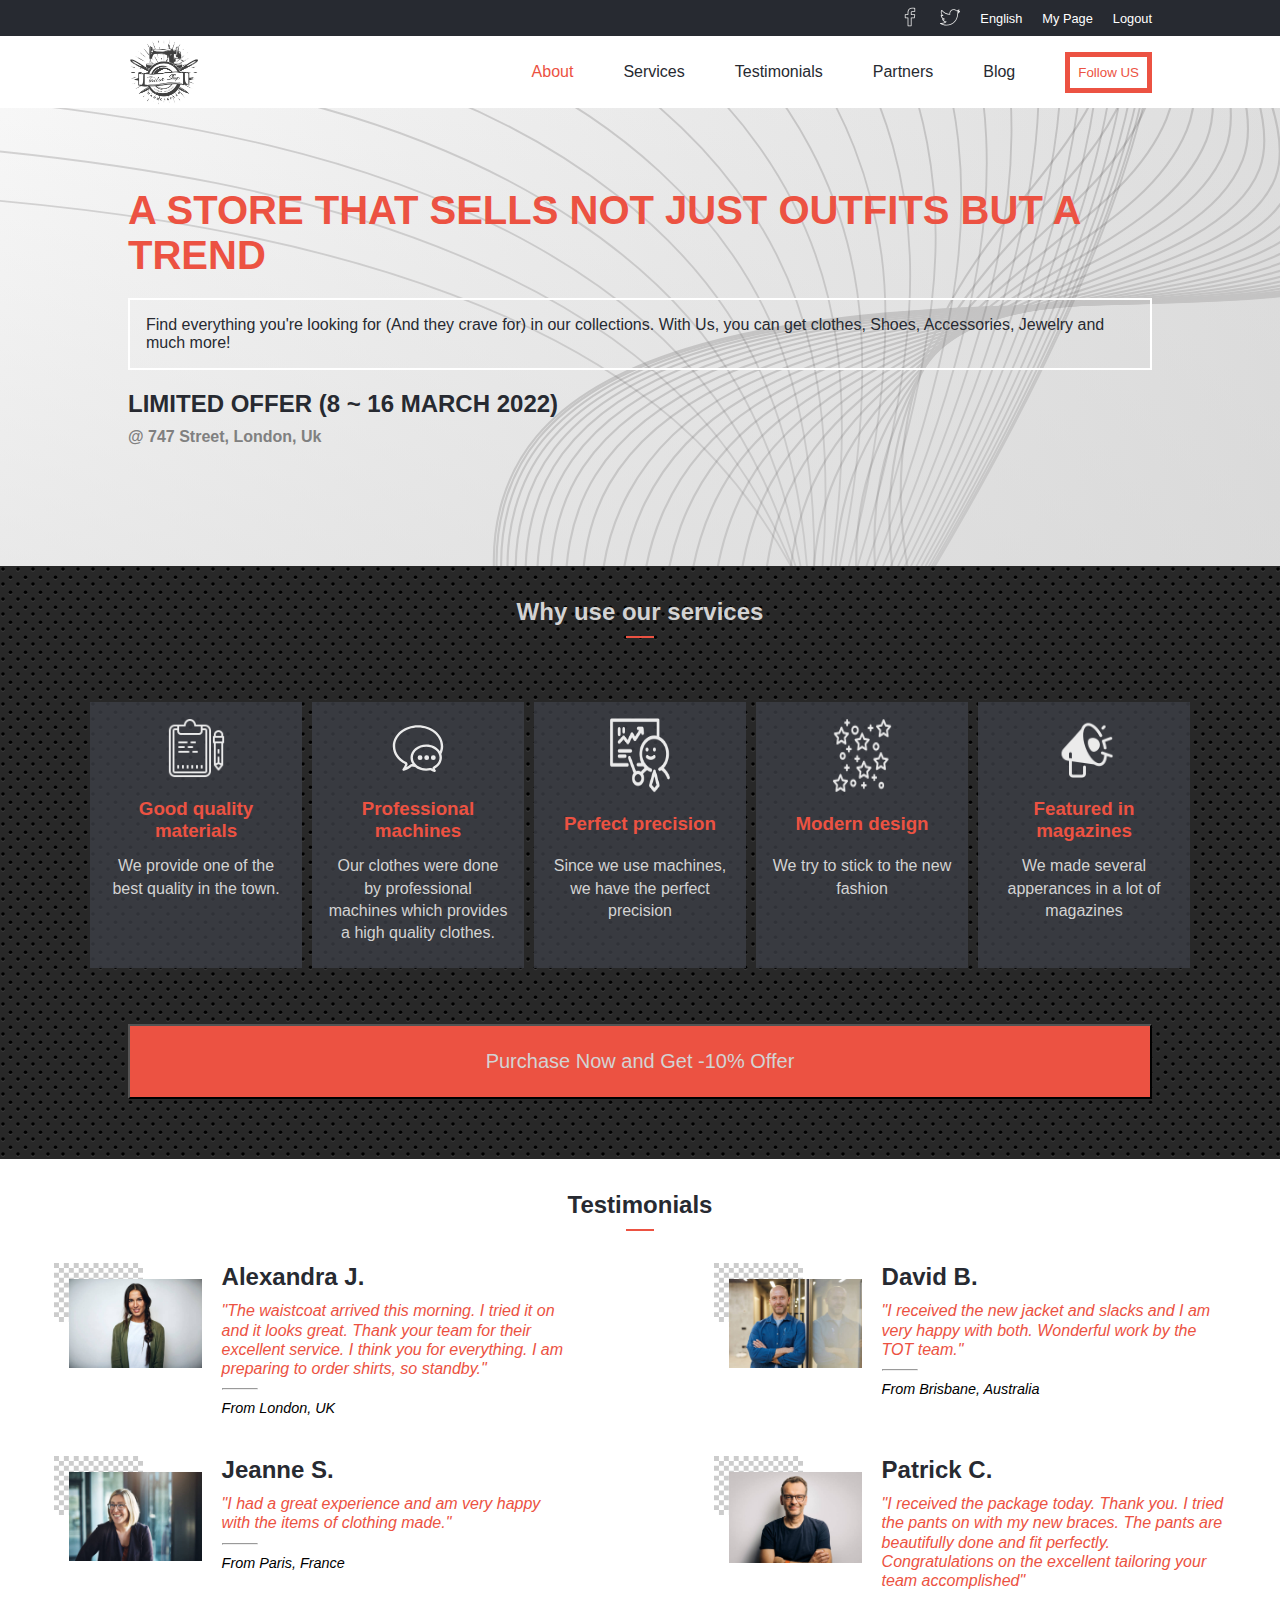
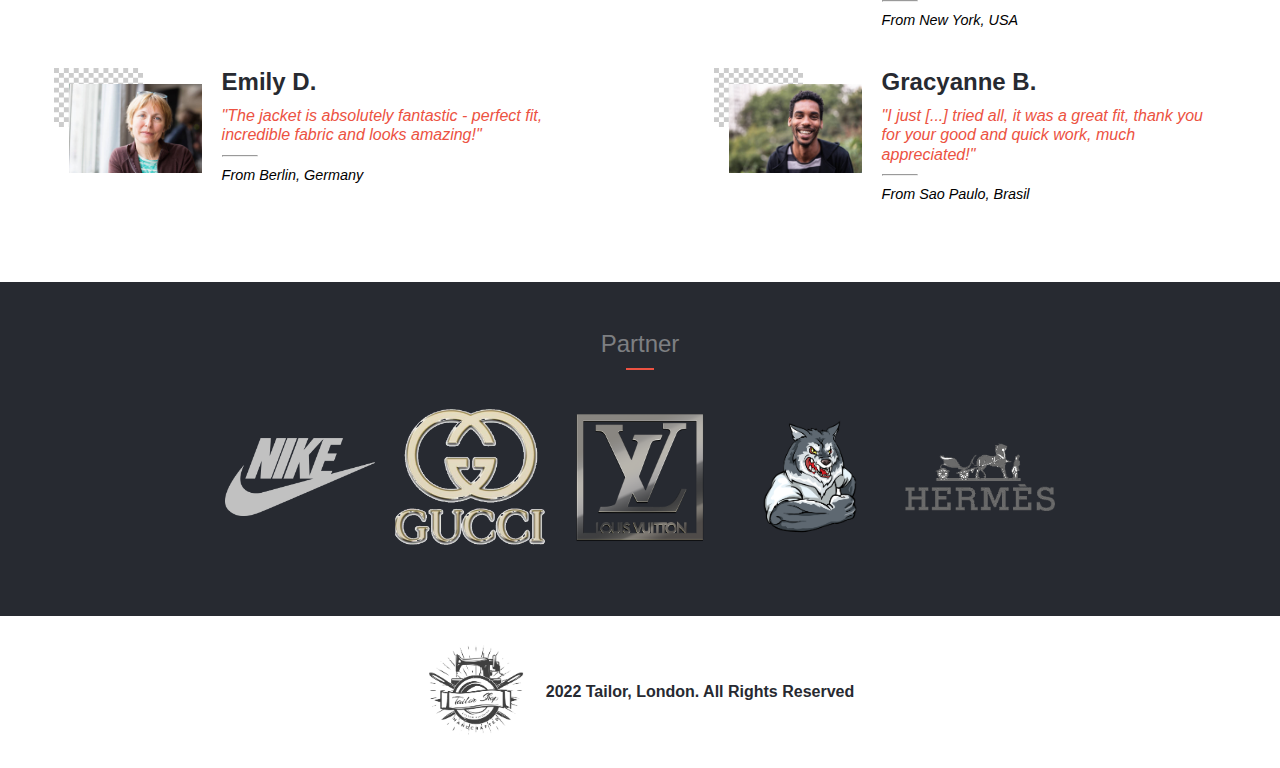
<file: index.html>
<!DOCTYPE html>
<html lang="en">

<head>
    <meta charset="UTF-8">
    <meta http-equiv="X-UA-Compatible" content="IE=edge">
    <meta name="viewport" content="width=device-width, initial-scale=1.0">
    <title>Best tailoring services</title>
    <link rel="stylesheet" href="style.css">
</head>

<body>
    <header id="header">
        <div class="header-top">
            <div class="wrapper">
                <nav>
                    <ul class="top-nav">
                        <li><img src="images/icons/fb-icon.svg" alt="fb-icon"></li>
                        <li><img src="images/icons/twitter-icon.svg" alt="twitter-icon"></li>
                        <li>English</li>
                        <li>My Page</li>
                        <li>Logout</li>
                    </ul>
                </nav>
            </div>
        </div>

        <div class="header-main">
            <div class="wrapper">
                <nav class="main-nav">
                    <div class="icon-nav">
                        <a href="index.html"><img src="images/logo.jpg" alt="logo image"></a>
                    </div>
                    <div class="icon-menu-mobile">
                        <img src="images/icons/hamburger-icon.svg" alt="Hamburger icon">
                    </div>
                    <ul class="bottom-nav">
                        <li><a  class="active" href="about.html">About</a>
                        <li><a href="#program">Services</a></li>
                        <li><a href="#testimonials">Testimonials</a></li>
                        <li><a href="#partners">Partners</a></li>
                        <li><a href="#">Blog</a></li>
                        <li><button type="button">Follow US</button></li>
                    </ul>
                </nav>
            </div>
        </div>

        <div class="nav-mobile">
            <div class="cross">
                <img src="images/icons/cross.svg" alt="cross">
            </div>
            <ul class="container">
                <li><a href="about.html">About</a>
                <li><a href="#program">Services</a></li>
                <li><a href="#testimonials">Testimonials</a></li>
                <li><a href="#partners">Partners</a></li>
                <li><a href="#">Blog</a></li>
            </ul>    
        </div>
    </header>

    <main>
        <section id="headline">
            <div class="wrapper headline-content">
                <h1>A store that sells not just outfits but a trend</h1>
                <div class="headline-description">
                    <p>Find everything you're looking for (And they crave for) in our collections.
                        With Us, you can get clothes, Shoes, Accessories, Jewelry and much more!</p>
                </div>
                <div class="headline-footer">
                    <h2>Limited Offer (8 ~ 16 March 2022)</h2>
                    <h3>@ 747 Street, London, Uk</h3>
                </div>
            </div>
        </section>

        <section id="program">
            <div class="program-title">
                <h2>Why use our services</h2>
                <hr>
            </div>
            <div class="wrapper program-content">
                <div class="program-card">
                    <div class="card-icon">
                        <img src="images/icons/icon1.png" alt="icon 1">
                        <h3>Good quality materials</h3>
                    </div>
                    <div class="card-description">
                        <p>We provide one of the best quality in the town.</p>
                    </div>
                </div>
                <div class="program-card">
                    <div class="card-icon">
                        <img src="images/icons/icon2.svg" alt="icon 2">
                        <h3>Professional machines</h3>
                    </div>
                    <div class="card-description">
                        <p>Our clothes were done by professional machines which provides a high quality clothes.</p>
                    </div>
                </div>
                <div class="program-card">
                    <div class="card-icon">
                        <img src="images/icons/icon3.png" alt="icon 3">
                        <h3>Perfect precision </h3>
                    </div>
                    <div class="card-description">
                        <p>Since we use machines, we have the perfect precision</p>
                    </div>
                </div>
                <div class="program-card">
                    <div class="card-icon">
                        <img src="images/icons/icon4.png" alt="icon 4">
                        <h3>Modern design</h3>
                    </div>
                    <div class="card-description">
                        <p>We try to stick to the new fashion</p>
                    </div>
                </div>
                <div class="program-card">
                    <div class="card-icon">
                        <img src="images/icons/icon5.png" alt="icon 5">
                        <h3>Featured in magazines</h3>
                    </div>
                    <div class="card-description">
                        <p>We made several apperances in a lot of magazines</p>
                    </div>
                </div>
            </div>
            <div class="program-btn">
                <button type="button">Purchase Now and Get -10% Offer</button>
            </div>
        </section>

        <section id="testimonials">
            <div class="testimonial-title">
                <h2>Testimonials</h2>
                <hr>
            </div>
            <div class="testimonial-container">
            </div>
            <div class="testimonial-btn">
                <button type="button">More <img src="images/icons/down-arrow.svg" alt="down icon"></button>
            </div>
        </section>

        <section id="partners">
            <div class="partner-title">
                <h2>Partner</h2>
                <hr>
            </div>

            <div class="partner-card">
                <div class="partner-logo">
                    <img src="images/partner1.png" alt="partner 1">
                </div>
                <div class="partner-logo">
                    <img src="images/partner2.png" alt="partner 2">
                </div>
                <div class="partner-logo">
                    <img src="images/partner3.png" alt="partner 3">
                </div>
                <div class="partner-logo">
                    <img src="images/partner4.png" alt="partner 4">
                </div>
                <div class="partner-logo">
                    <img src="images/partner5.png" alt="partner 5">
                </div>
            </div>
        </section>
    </main>
    <footer id="footer">
        <div class="footer-logo">
            <img src="images/logo.jpg" alt="logo">
        </div>
        <div class="footer-content">
            <p>2022 Tailor, London. All rights Reserved</p>
        </div>
    </footer>
    <script src="main.js"></script>
</body>

</html>
</file>
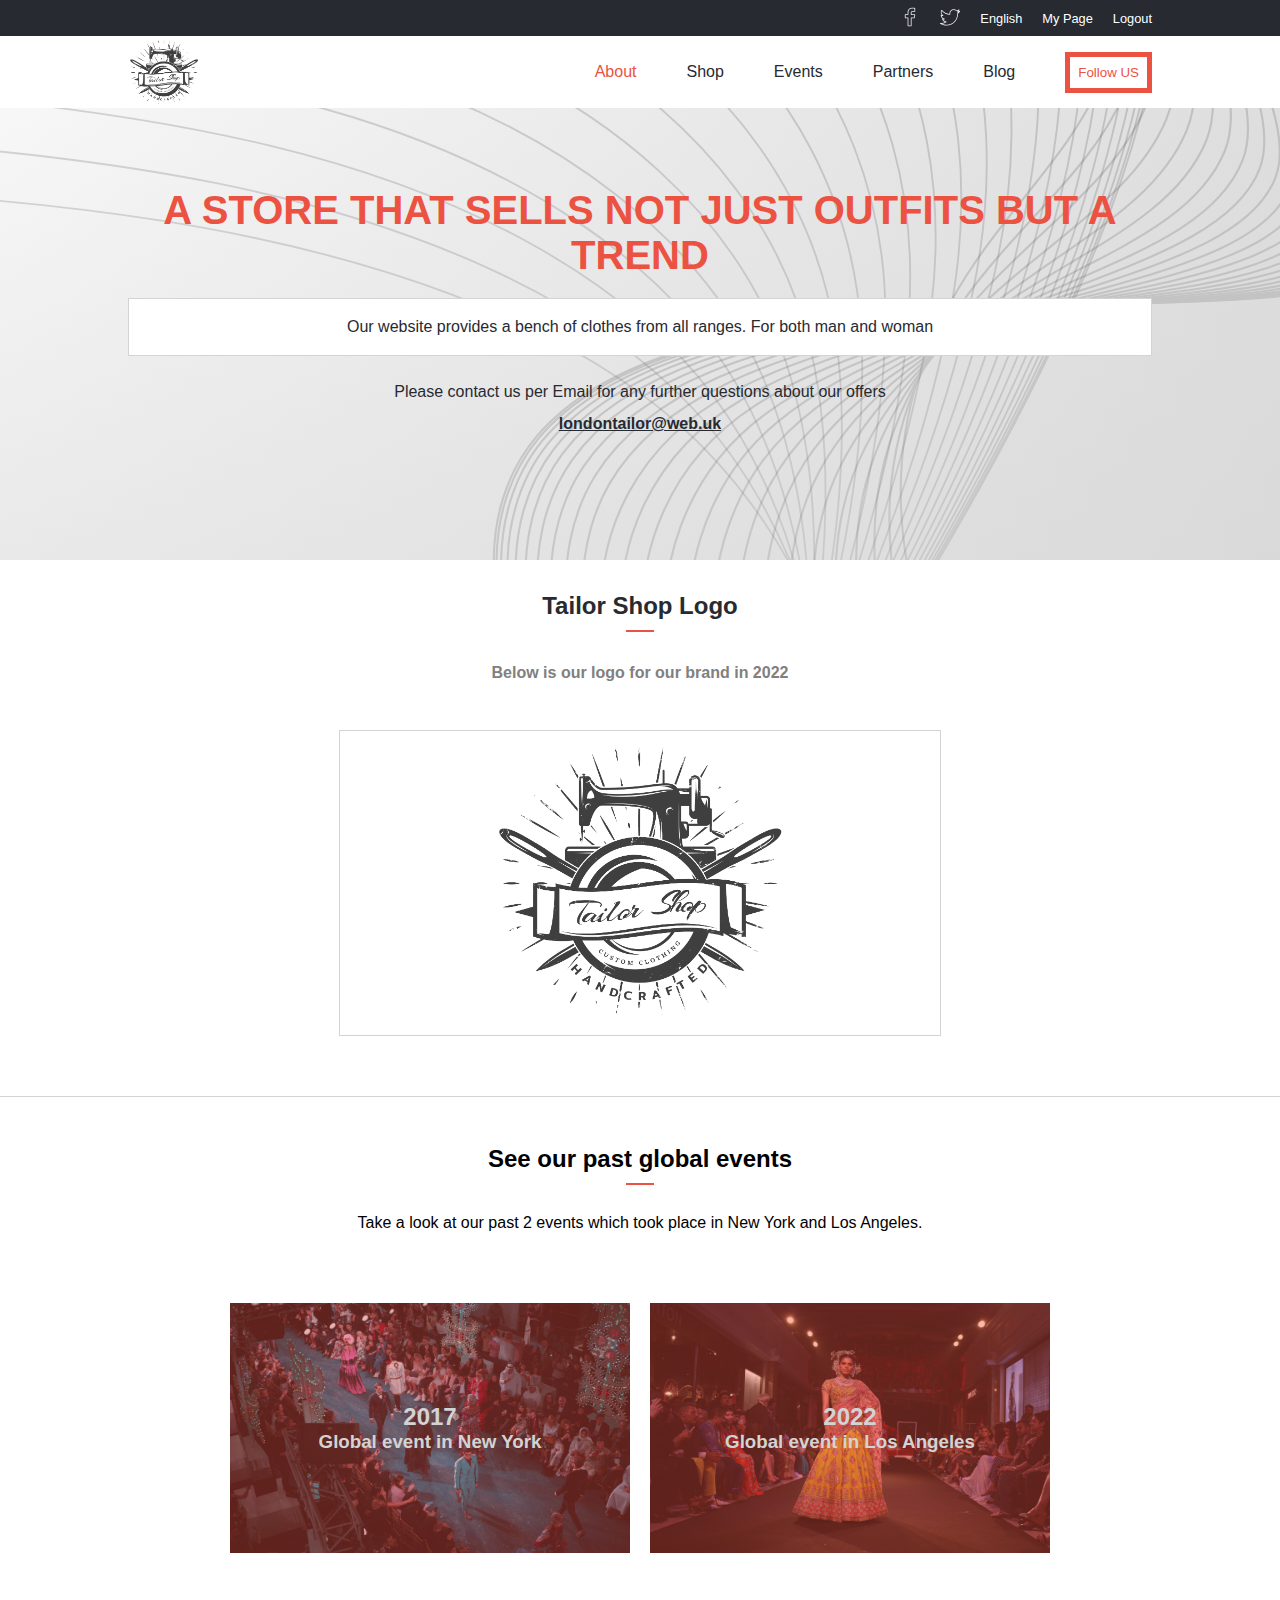
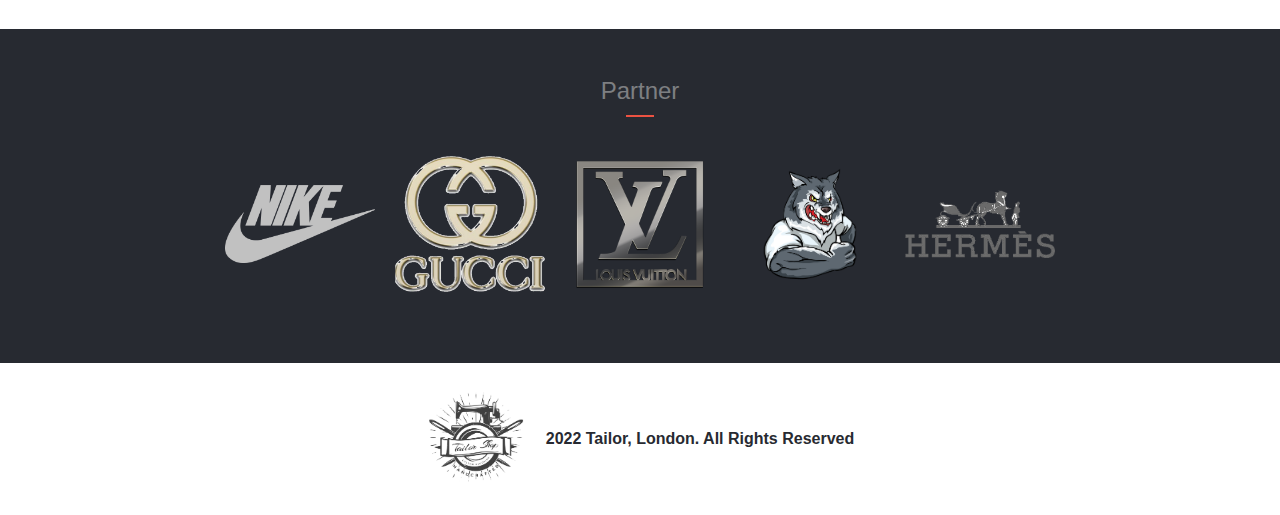
<file: about.html>
<!DOCTYPE html>
<html lang="en">

<head>
    <meta charset="UTF-8">
    <meta http-equiv="X-UA-Compatible" content="IE=edge">
    <meta name="viewport" content="width=device-width, initial-scale=1.0">
    <title>About us</title>
    <link rel="stylesheet" href="style.css">
</head>

<body>
    <header id="header">
        <div class="header-top">
            <div class="wrapper">
                <nav>
                    <ul class="top-nav">
                        <li><img src="images/icons/fb-icon.svg"></li>
                        <li><img src="images/icons/twitter-icon.svg"></li>
                        <li>English</li>
                        <li>My Page</li>
                        <li>Logout</li>
                    </ul>
                </nav>
            </div>
        </div>

        <div class="header-main">
            <div class="wrapper">
                <nav class="main-nav">
                    <div class="icon-nav">
                        <a href="index.html"><img src="images/logo.jpg" alt="logo image"></a>
                    </div>
                    <div class="icon-menu-mobile">
                        <img src="images/icons/hamburger-icon.svg" alt="Hamburger icon">
                    </div>
                    <ul class="bottom-nav">
                        <li><a  class="active" href="about.html">About</a>
                        <li><a href="#logo">Shop</a></li>
                        <li><a href="#past-events">Events</a></li>
                        <li><a href="#partners">Partners</a></li>
                        <li><a href="#">Blog</a></li>
                        <li><button type="button">Follow US</button></li>
                    </ul>
                </nav>
            </div>
        </div>

        <div class="nav-mobile">
            <div class="cross">
                <img src="images/icons/cross.svg" alt="cross">
            </div>
            <ul class="container">
                <li><a href="about.html">About</a>
                <li><a href="#logo">Shop</a></li>
                <li><a href="#past-events">Events</a></li>
                <li><a href="#partners">Partners</a></li>
                <li><a href="#">Blog</a></li>
            </ul>    
        </div>
    </header>

    <main>
        <section id="headline">
            <div class="wrapper headline-content t-center">
                <h1>A store that sells not just outfits but a trend</h1>
                <div class="headline-about-description">
                    <p>Our website provides a bench of clothes from all ranges. For both man and woman</p>
                </div>
                <div class="headline-about-footer">
                    <h2>Please contact us per Email for any further questions about our offers</h2>
                    <h3>londontailor@web.uk</h3>
                </div>
            </div>
        </section>
        <section id="logo">
            <div class="logo-title">
                <h2>Tailor Shop Logo</h2>
                <hr>
            </div>
            <div class="logo-description">
                <p class="t-center">Below is our logo for our brand in 2022</p>
            </div>
            <div class="logo-content">
                <img src="images/logo.jpg" alt="logo">
            </div>
        </section>
        <section id="past-events">
            <div class="events-title">
                <h2>See our past global events</h2>
                <hr>
                <p class="t-center">Take a look at our past 2 events which took place in New York and Los Angeles.</p>
            </div>
            <div class="events-container">
                <div class="event-card">
                    <h2>2017</h2>
                    <h3>Global event in New York</h3>
                </div>
                <div class="event-card">
                    <h2>2022</h2>
                    <h3>Global event in Los Angeles</h3>
                </div>
            </div>
        </section>

        <section id="partners">
            <div class="partner-title">
                <h2>Partner</h2>
                <hr>
            </div>

            <div class="partner-card">
                <div class="partner-logo">
                    <img src="images/partner1.png" alt="partner 1">
                </div>
                <div class="partner-logo">
                    <img src="images/partner2.png" alt="partner 2">
                </div>
                <div class="partner-logo">
                    <img src="images/partner3.png" alt="partner 3">
                </div>
                <div class="partner-logo">
                    <img src="images/partner4.png" alt="partner 4">
                </div>
                <div class="partner-logo">
                    <img src="images/partner5.png" alt="partner 5">
                </div>
            </div>
        </section>
    </main>
    <footer id="footer" class="d-flex about-footer">
        <div class="footer-logo">
            <img src="images/logo.jpg" alt="logo">
        </div>
        <div class="footer-content">
            <p>2022 Tailor, London. All rights Reserved</p>
        </div>
    </footer>

    <script src="main.js"></script>
</body>

</html>
</file>
<file: style.css>
:root {
  --red-color: #ec5242;
  --black-color: #272a31;
  --grey-color: #d3d3d3;
  --white-color: #fff;
}

@import url('https://fonts.googleapis.com/css2?family=Lato:ital,wght@0,100;0,300;0,400;0,700;0,900;1,100;1,300;1,400;1,700;1,900&display=swap');

* {
  margin: 0;
  padding: 0;
  font-family: 'Lato', sans-serif;
  scroll-behavior: smooth;
}

/* header section  */
#header {
  position: absolute;
  top: 0;
  left: 0;
  right: 0;
}

.wrapper {
  width: 80%;
  max-width: 1200px;
  margin: 0 auto;
}

.d-flex {
  display: flex !important;
}

.d-none {
  display: none !important;
}

.d-block {
  display: block !important;
}

.t-center {
  text-align: center !important;
}

.active {
  color: var(--red-color) !important;
}

.nav-mobile {
  width: 100%;
  height: 100vh;
  background-color: rgba(236, 82, 66, 0.8);
  backdrop-filter: blur(5px);
  position: fixed;
  top: 0;
  left: 0;
  right: 0;

  /* display: flex; */
  display: none;
  flex-direction: column;
  justify-content: center;
  align-items: center;
  z-index: 100;
}

.nav-mobile .cross {
  position: absolute;
  right: 20px;
  top: 20px;
  width: 50px;
  cursor: pointer;
}

.nav-mobile .container {
  list-style-type: none;
  display: flex;
  flex-direction: column;
  align-items: center;
  justify-content: center;
  gap: 20px;
  height: 100vh;
  width: 100%;
}

.bottom-nav li a {
  color: var(--black-color);
  text-decoration: none;
}

.nav-mobile .container li a {
  text-decoration: none;
  color: var(--grey-color);
  font-size: 2em;
}

.header-top {
  height: 36px;
  background-color: var(--black-color);
  color: #fff;
  display: none;
}

.top-nav {
  list-style-type: none;
  display: flex;
  justify-content: flex-end;
  align-items: center;
  gap: 20px;
  font-size: 0.8em;
  height: 36px;
  max-height: 36px;
}

.card-icon img {
  height: 100%;
}

.logo-content img {
  width: 50%;
}

.top-nav li img {
  height: 20px;
}

.main-nav {
  height: 72px;
  display: flex;
  justify-content: space-between;
}

.main-nav .icon-nav {
  height: 72px;
  display: none;
}

.testimonial-btn button img {
  width: 20px;
}

.main-nav .icon-nav img {
  height: 100%;
  object-fit: cover;
}

.main-nav .icon-menu-mobile {
  display: flex;
  align-items: center;
  justify-content: center;
  cursor: pointer;
}

.bottom-nav {
  list-style-type: none;
  display: none;
  justify-content: space-between;
  align-items: center;
  gap: 50px;
}

.bottom-nav li {
  color: var(--black-color);
}

.bottom-nav button {
  padding: 8px;
  background-color: transparent;
  border: 5px solid var(--red-color);
  color: var(--red-color);
}

/* headline */

#headline {
  width: 100%;
  background-image: linear-gradient(rgba(211, 211, 211, 0.1), rgba(211, 211, 211, 0.5)), url("images/bg-mobile.svg");
  background-repeat: no-repeat;
  background-size: cover;
  padding: 120px 0;
}

.headline-content {
  display: flex;
  flex-direction: column;
  gap: 20px;
}

.headline-content h1 {
  font-size: 40px;
  color: var(--red-color);
  text-transform: uppercase;
  font-weight: 800;
}

.headline-description {
  padding: 16px;
  border: 2px solid var(--white-color);
  color: var(--black-color);
}

.headline-footer {
  display: flex;
  flex-direction: column;
  gap: 10px;
}

.headline-footer h2 {
  color: var(--black-color);
  text-transform: uppercase;
  font-weight: 900;
}

.headline-footer h3 {
  color: gray;
  font-size: 16px;
}

/* program  */
#program {
  background-image: url("[data-uri]");
}

.program-content {
  display: flex;
  flex-direction: column;
  gap: 10px;
  width: 95%;
  padding: 32px 0;
}

.program-title,
.testimonial-title,
.partner-title,
.logo-title,
.events-title {
  padding: 32px;
  display: flex;
  flex-direction: column;
  gap: 10px;
  align-items: center;
}

.program-title h2 {
  color: var(--grey-color);
}

.program-title hr,
.testimonial-title hr,
.partner-title hr,
.logo-title hr,
.events-title hr {
  border: 1px solid var(--red-color);
  background-color: var(--red-color);
  width: 26px;
}

.program-card {
  background-color: rgba(60, 63, 70, 0.8);
  padding: 16px;
  display: flex;
  align-items: center;
  justify-content: space-between;
  gap: 10px;
  line-height: 1.4em;
  height: 100px;
}

.card-icon {
  height: 40px;
  display: flex;
  align-items: center;
  gap: 20px;
  width: 40%;
}

.card-description {
  width: 50%;
}

.program-card h3 {
  color: var(--red-color);
  white-space: normal;
  word-break: break-word;
}

.card-description p {
  color: var(--grey-color);
}

.program-btn {
  width: 100%;
  text-align: center;
  margin-top: 24px;
}

.program-btn button {
  width: 80%;
  padding: 24px;
  color: var(--grey-color);
  background-color: var(--red-color);
  font-size: 20px;
  cursor: pointer;
  margin-bottom: 60px;
}

/* testimonials  */

#testimonials {
  padding-bottom: 50px;
}

.testimonial-container {
  display: flex;
  flex-direction: column;
  gap: 40px;
}

.testimonial-title h2 {
  color: var(--black-color);
}

.testimonial-card {
  width: 95%;
  margin: 0 auto;
  display: flex;
  gap: 20px;
}

.testimonial-container div:nth-child(3),
.testimonial-container div:nth-child(4),
.testimonial-container div:nth-child(5),
.testimonial-container div:nth-child(6) {
  display: none;
}

.events-title p {
  line-height: 1.5em;
  padding: 16px 0;
}

.testimonial-card .testimonial-image {
  background-image: url("images/checkerboard.svg");
  height: 100%;
  width: 30%;
  background-size: 60%;
  background-repeat: no-repeat;
}

.testimonial-card .testimonial-image img {
  width: 90%;
  float: right;
  padding-top: 16px;
}

.testimonial-card .testimonial-content {
  width: 70%;
  display: flex;
  flex-direction: column;
  gap: 10px;
}

.logo-title h2 {
  color: var(--black-color);
}

.partner-title h2 {
  color: var(--grey-color);
  opacity: 0.5;
  font-weight: 300;
}

.headline-about-footer h2 {
  font-size: 1em;
  font-weight: 200;
}

.testimonial-card .testimonial-content h2 {
  color: var(--black-color);
}

.testimonial-card .testimonial-content h4 {
  color: var(--red-color);
  font-size: 1em;
  font-weight: 300;
  font-style: italic;
  line-height: 1.2em;
}

.testimonial-card .testimonial-content hr {
  width: 10%;
}

.testimonial-card .testimonial-content p {
  font-style: italic;
  font-size: 0.9em;
}

.testimonial-btn {
  width: 90%;
  margin: 0 auto;
  margin-top: 30px;
}

.testimonial-btn button {
  background-color: transparent;
  width: 100%;
  padding: 16px;
  border: 2px solid var(--grey-color);
  text-transform: uppercase;
  display: flex;
  justify-content: center;
  align-items: center;
  gap: 5px;
  cursor: pointer;
}

/* partners */
#partners {
  background-color: var(--black-color);
  padding: 16px 0 60px 0;
  display: none;
}

.partner-card {
  display: flex;
  flex-wrap: wrap;
  justify-content: center;
  gap: 20px;
  align-items: center;
  color: var(--grey-color);
}

.partner-card .partner-logo {
  width: 150px;
}

.partner-card .partner-logo img {
  width: 100%;
}

/* footer */

#footer {
  display: none;
  gap: 20px;
  justify-content: center;
  padding: 24px 12px;
}

.about-footer .footer-content p {
  color: var(--grey-color);
}

#footer .footer-logo {
  width: 100px;
}

#footer .footer-logo img {
  width: 100%;
  border-radius: 20px;
}

#footer .footer-content {
  color: var(--black-color);
  display: flex;
  align-items: center;
}

#footer .footer-content p {
  font-weight: 600;
  text-transform: capitalize;
}

/* About us page */

/* headline  */

.headline-about-description {
  background-color: var(--white-color);
  color: var(--black-color);
  border: 1px solid var(--grey-color);
  padding: 16px;
  line-height: 1.5em;
}

.headline-about-footer {
  color: var(--black-color);
  line-height: 2em;
}

.headline-about-footer h3 {
  font-size: 1em;
  text-decoration: underline;
}

/* logo  */

.logo-content {
  text-align: center;
  width: 90%;
  margin: 0 auto;
  border: 1px solid var(--grey-color);
  margin-bottom: 60px;
  max-width: 600px;
}

.logo-description {
  color: grey;
  padding-bottom: 48px;
  font-weight: 600;
}

/* past events */

#past-events {
  border-top: 1px solid var(--grey-color);
  padding: 16px;
  display: flex;
  flex-direction: column;
  align-items: center;
  gap: 20px;
  margin-bottom: 60px;
}

.events-container {
  display: flex;
  flex-direction: column;
  gap: 20px;
  background-color: var(--white-color);
  width: 100%;
  justify-content: center;
  align-items: center;
}

.events-container .event-card {
  width: 100%;
  max-width: 400px;
  height: 250px;
  display: flex;
  flex-direction: column;
  align-items: center;
  justify-content: center;
  background-repeat: no-repeat;
  background-size: 100% 100%;
  color: var(--grey-color);
  text-align: center;
}

#past-events .events-container div:nth-child(1) {
  background-image: linear-gradient(rgba(236, 82, 66, 0.4), rgba(236, 82, 66, 0.4)), url("images/event1.jpg");
}

#past-events .events-container div:nth-child(2) {
  background-image: linear-gradient(rgba(236, 82, 66, 0.4), rgba(236, 82, 66, 0.4)), url("images/event2.jpg");
}

/* footer  */
.about-footer {
  background-color: var(--black-color);
}

/* desktop version */
@media all and (min-width: 768px) {
  /* home page  */

  /* header  */
  .header-top {
    display: block;
  }

  .main-nav .icon-nav,
  .main-nav .bottom-nav {
    display: flex;
  }

  .main-nav .icon-menu-mobile {
    display: none;
  }

  .header-main {
    background-color: var(--white-color);
  }

  .nav-mobile {
    display: none !important;
  }

  /* headline */

  .headline-content {
    padding-top: 68px;
  }

  /* program */

  .program-content {
    flex-direction: row;
    flex-wrap: wrap;
    justify-content: center;
  }

  .program-card {
    flex-direction: column;
    justify-content: flex-start;
    text-align: center;
    width: 15%;
    height: auto;
  }

  .card-icon {
    flex-direction: column;
    width: 100%;
    height: 50%;
  }

  .card-icon img {
    width: 60px;
  }

  .card-description {
    padding-top: 10px;
    width: 100%;
  }

  /* testimonials  */

  .testimonial-btn button {
    display: none;
  }

  .testimonial-container {
    flex-direction: row;
    flex-wrap: wrap;
  }

  .testimonial-card {
    width: 40%;
  }

  .testimonial-container div:nth-child(3),
  .testimonial-container div:nth-child(4),
  .testimonial-container div:nth-child(5),
  .testimonial-container div:nth-child(6) {
    display: flex !important;
  }

  /* partners  */
  #partners {
    display: block;
  }

  /* footer */
  #footer {
    display: flex;
  }

  /* about page */
  .events-container {
    flex-direction: row;
  }

  /* footer  */
  .about-footer {
    background-color: var(--white-color);
  }

  .about-footer .footer-content p {
    color: var(--black-color);
  }
}
</file>
